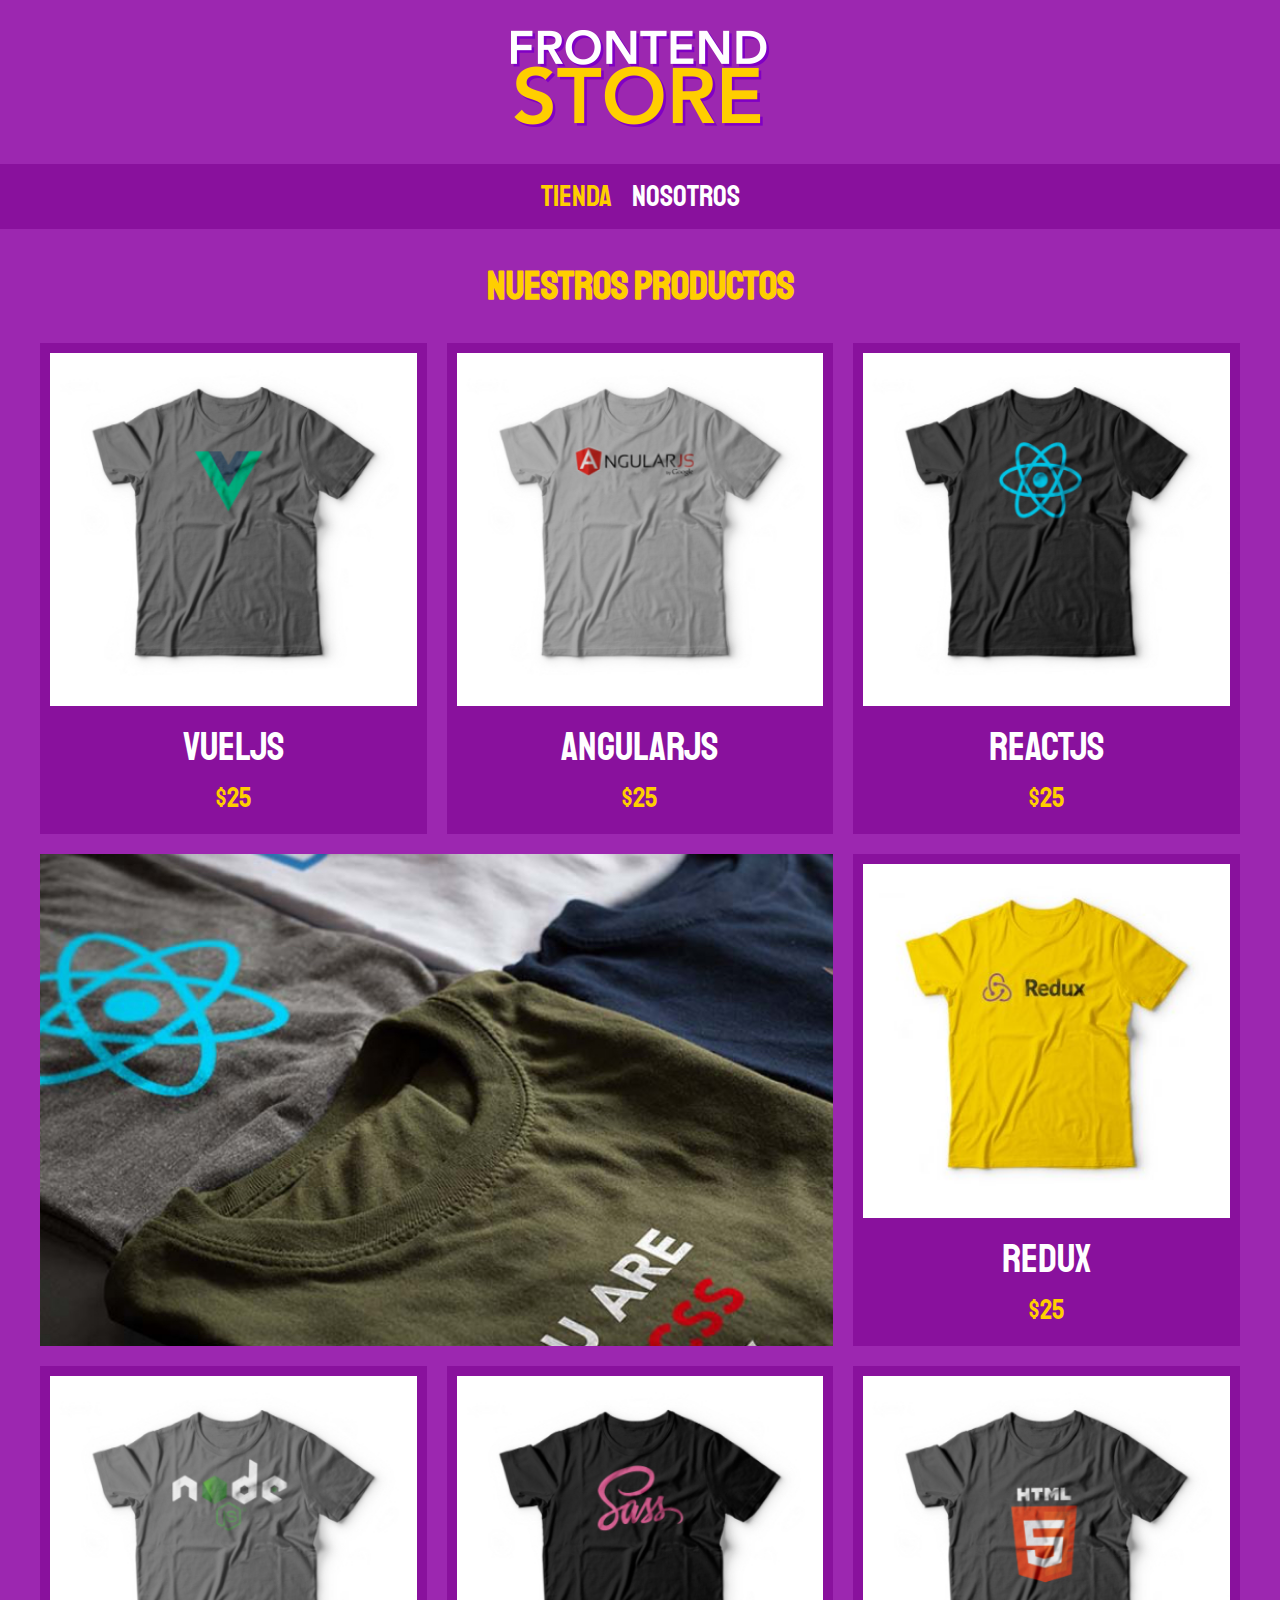
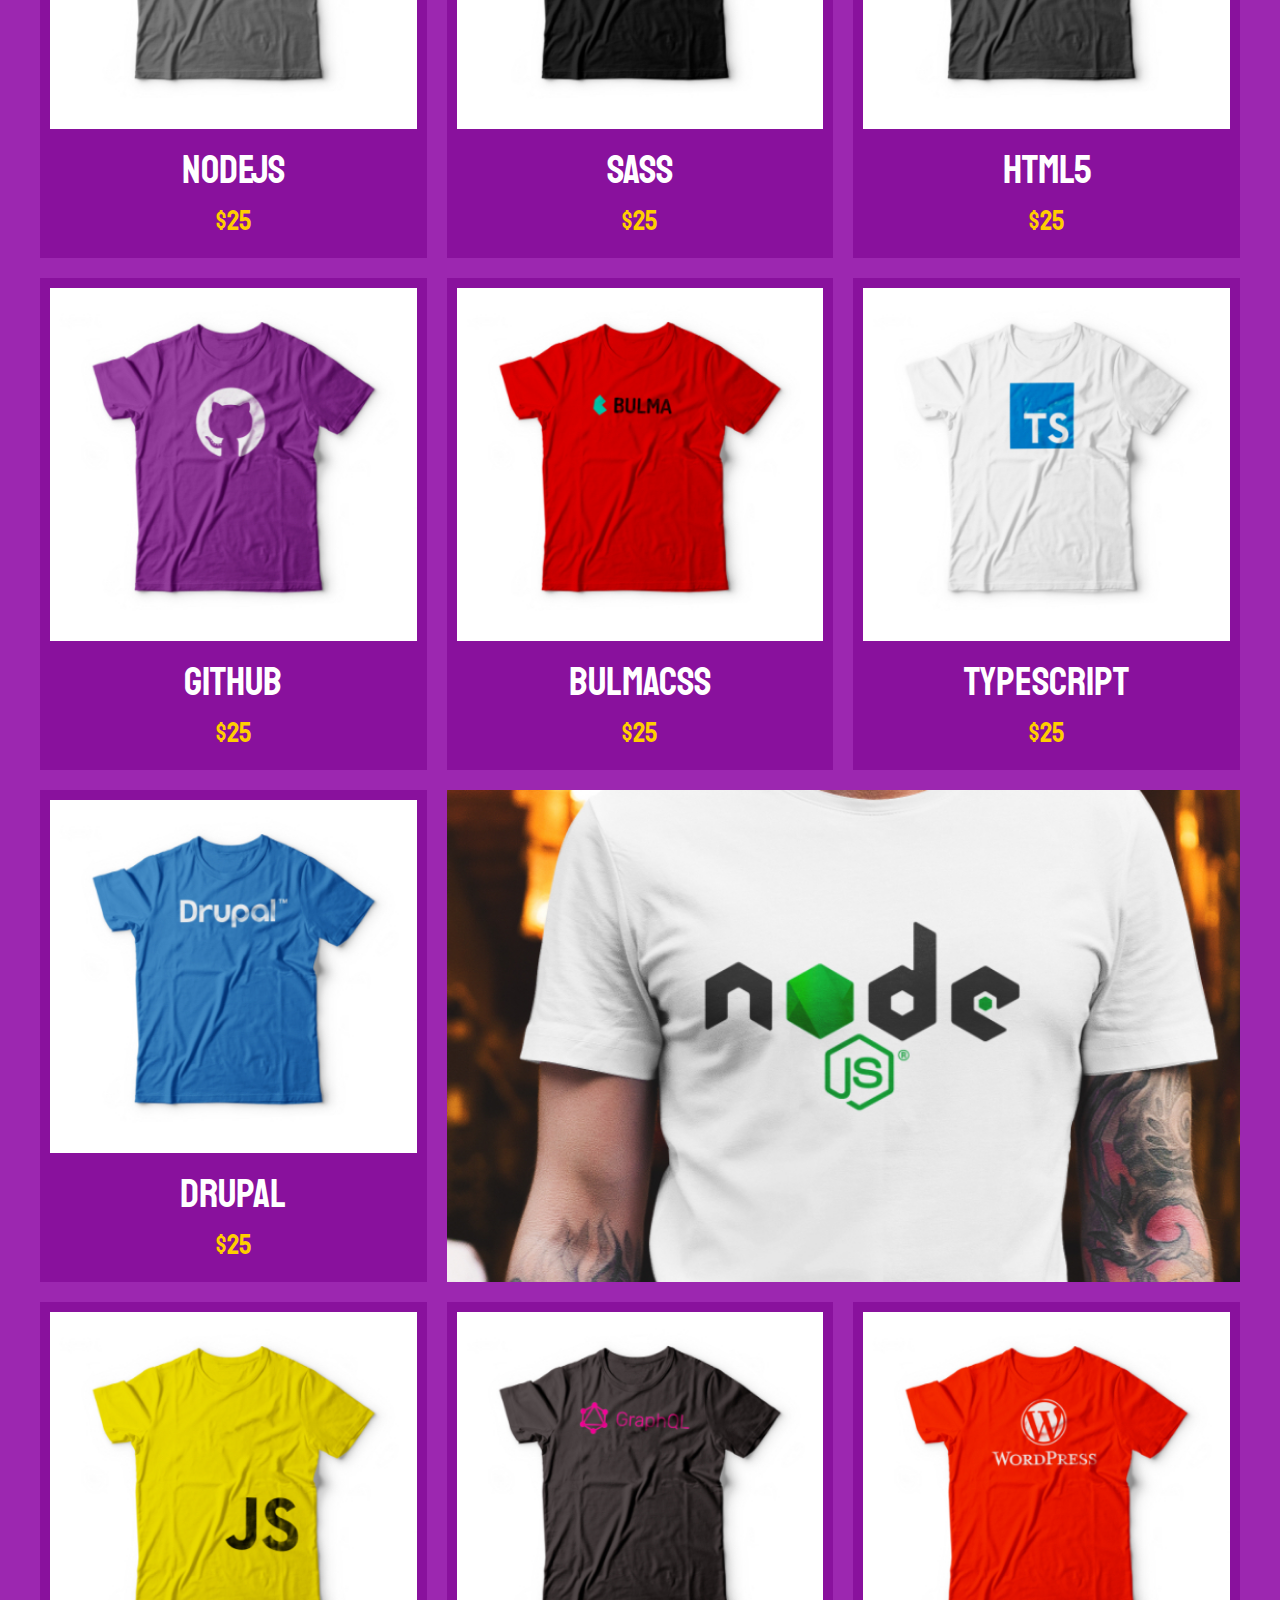
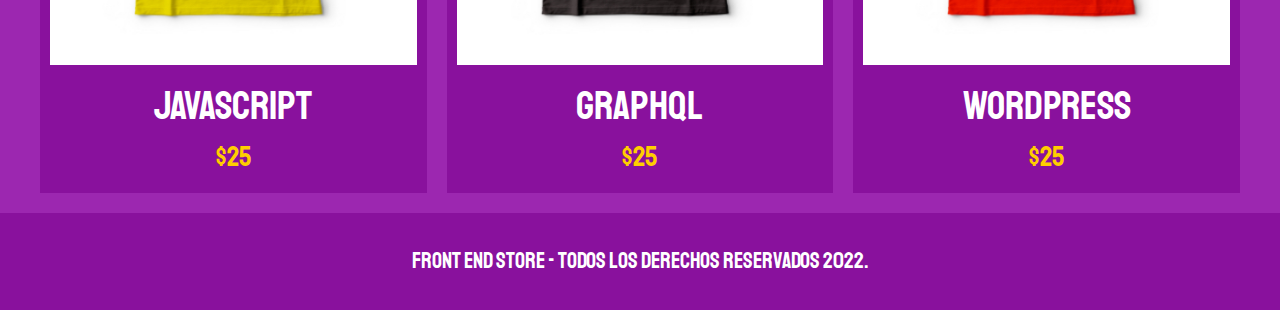
<file: FrontEndStore_inicio/index.html>
<!DOCTYPE html>
<html lang="en">
<head>
    <meta charset="UTF-8">
    <meta http-equiv="X-UA-Compatible" content="IE=edge">
    <meta name="viewport" content="width=device-width, initial-scale=1.0">
    <title>FrontEnd Store</title>
    <link rel="stylesheet" href="css/normalize.css">
    <link href="https://fonts.googleapis.com/css2?family=Krub:wght@400;700&family=Raleway&family=Staatliches&display=swap" rel="stylesheet">
    <link rel="stylesheet" href="css/style.css">
</head>
<body>
    <header class="header">
        <a href="index.html">
            <img class="header__logo" src="img/logo.png" alt="Logotipo">
        </a>
    </header>

    <nav class = "navegacion">
        <a class= "navegacion__enlace navegacion__enlace--activo" href="index.html">Tienda</a>
        <a class= "navegacion__enlace" href="nosotros.html">Nosotros</a>
    </nav>

    <main class="contenedor">
        <h1>Nuestros Productos</h1>
        <div class="grid">
            <div class="producto">
                <a href="producto.html">
                    <img class= "producto__imagen" src="img/1.jpg" alt="imagen camisa">
                    <div class="producto__informacion">
                        <p class = "producto__nombre">VuelJS</p>
                        <p class = "producto__precio">$25</p>
                    </div>
                </a>
            </div> <!--producto-->
            <div class="producto">
                <a href="producto.html">
                    <img class= "producto__imagen" src="img/2.jpg" alt="imagen camisa">
                    <div class="producto__informacion">
                        <p class = "producto__nombre">AngularJS</p>
                        <p class = "producto__precio">$25</p>
                    </div>
                </a>
            </div> <!--producto-->
            <div class="producto">
                <a href="producto.html">
                    <img class= "producto__imagen" src="img/3.jpg" alt="imagen camisa">
                    <div class="producto__informacion">
                        <p class = "producto__nombre">ReactJS</p>
                        <p class = "producto__precio">$25</p>
                    </div>
                </a>
            </div> <!--producto-->
            <div class="producto">
                <a href="producto.html">
                    <img class= "producto__imagen" src="img/4.jpg" alt="imagen camisa">
                    <div class="producto__informacion">
                        <p class = "producto__nombre">Redux</p>
                        <p class = "producto__precio">$25</p>
                    </div>
                </a>
            </div> <!--producto-->
            <div class="producto">
                <a href="producto.html">
                    <img class= "producto__imagen" src="img/5.jpg" alt="imagen camisa">
                    <div class="producto__informacion">
                        <p class = "producto__nombre">NodeJS</p>
                        <p class = "producto__precio">$25</p>
                    </div>
                </a>
            </div> <!--producto-->
            <div class="producto">
                <a href="producto.html">
                    <img class= "producto__imagen" src="img/6.jpg" alt="imagen camisa">
                    <div class="producto__informacion">
                        <p class = "producto__nombre">SASS</p>
                        <p class = "producto__precio">$25</p>
                    </div>
                </a>
            </div> <!--producto-->
            <div class="producto">
                <a href="producto.html">
                    <img class= "producto__imagen" src="img/7.jpg" alt="imagen camisa">
                    <div class="producto__informacion">
                        <p class = "producto__nombre">HTML5</p>
                        <p class = "producto__precio">$25</p>
                    </div>
                </a>
            </div> <!--producto-->
            <div class="producto">
                <a href="producto.html">
                    <img class= "producto__imagen" src="img/8.jpg" alt="imagen camisa">
                    <div class="producto__informacion">
                        <p class = "producto__nombre">Github</p>
                        <p class = "producto__precio">$25</p>
                    </div>
                </a>
            </div> <!--producto-->
            <div class="producto">
                <a href="producto.html">
                    <img class= "producto__imagen" src="img/9.jpg" alt="imagen camisa">
                    <div class="producto__informacion">
                        <p class = "producto__nombre">BulmaCSS</p>
                        <p class = "producto__precio">$25</p>
                    </div>
                </a>
            </div> <!--producto-->
            <div class="producto">
                <a href="producto.html">
                    <img class= "producto__imagen" src="img/10.jpg" alt="imagen camisa">
                    <div class="producto__informacion">
                        <p class = "producto__nombre">TypeScript</p>
                        <p class = "producto__precio">$25</p>
                    </div>
                </a>
            </div> <!--producto-->
            <div class="producto">
                <a href="producto.html">
                    <img class= "producto__imagen" src="img/11.jpg" alt="imagen camisa">
                    <div class="producto__informacion">
                        <p class = "producto__nombre">Drupal</p>
                        <p class = "producto__precio">$25</p>
                    </div>
                </a>
            </div> <!--producto-->
            <div class="producto">
                <a href="producto.html">
                    <img class= "producto__imagen" src="img/12.jpg" alt="imagen camisa">
                    <div class="producto__informacion">
                        <p class = "producto__nombre">JavaScript</p>
                        <p class = "producto__precio">$25</p>
                    </div>
                </a>
            </div> <!--producto-->
            <div class="producto">
                <a href="producto.html">
                    <img class= "producto__imagen" src="img/13.jpg" alt="imagen camisa">
                    <div class="producto__informacion">
                        <p class = "producto__nombre">GraphQL</p>
                        <p class = "producto__precio">$25</p>
                    </div>
                </a>
            </div> <!--producto-->
            <div class="producto">
                <a href="producto.html">
                    <img class= "producto__imagen" src="img/14.jpg" alt="imagen camisa">
                    <div class="producto__informacion">
                        <p class = "producto__nombre">WordPress</p>
                        <p class = "producto__precio">$25</p>
                    </div>
                </a>
            </div> <!--producto-->

            <div class ="grafico grafico--camisas"></div>
            <div class ="grafico grafico--node"></div>
        </div>
    </main>

    <footer class="footer">
        <p class="footer__texto">Front End Store - Todos los derechos Reservados 2022.</p>
    </footer>
    
</body>
</html>
</file>
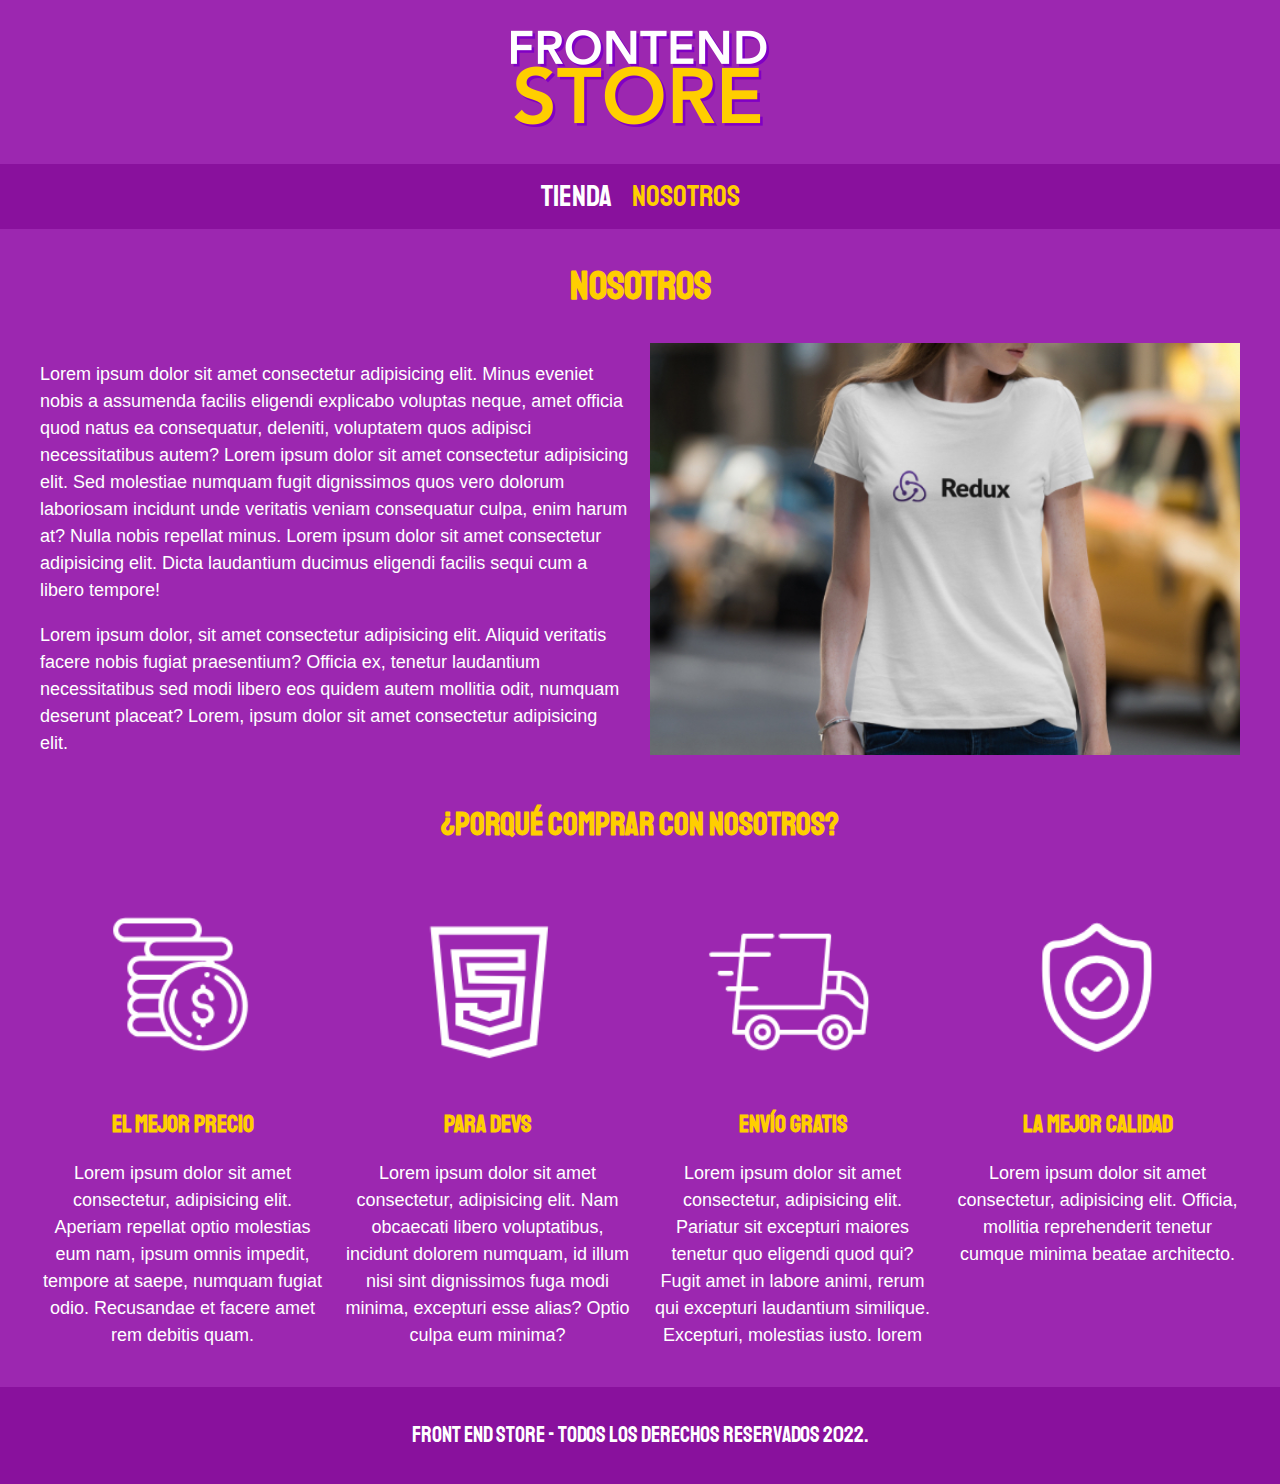
<file: FrontEndStore_inicio/nosotros.html>
<!DOCTYPE html>
<html lang="en">
<head>
    <meta charset="UTF-8">
    <meta http-equiv="X-UA-Compatible" content="IE=edge">
    <meta name="viewport" content="width=device-width, initial-scale=1.0">
    <title>FrontEnd Store</title>
    <link rel="stylesheet" href="css/normalize.css">
    <link href="https://fonts.googleapis.com/css2?family=Krub:wght@400;700&family=Raleway&family=Staatliches&display=swap" rel="stylesheet">
    <link rel="stylesheet" href="css/style.css">
</head>
<body>
    <header class="header">
        <a href="index.html">
            <img class="header__logo" src="img/logo.png" alt="Logotipo">
        </a>
    </header>
    <nav class = "navegacion">
        <a class= "navegacion__enlace" href="index.html">Tienda</a>
        <a class= "navegacion__enlace navegacion__enlace--activo" href="nosotros.html">Nosotros</a>
    </nav>
    <main class="contenedor">
        <h1>Nosotros</h1>
        <div class="nosotros">
            <div class = "nosotros__contenido">
                <p>Lorem ipsum dolor sit amet consectetur adipisicing elit. Minus eveniet nobis a assumenda facilis eligendi explicabo voluptas neque, amet officia quod natus ea consequatur, deleniti, voluptatem quos adipisci necessitatibus autem? Lorem ipsum dolor sit amet consectetur adipisicing elit. Sed molestiae numquam fugit dignissimos quos vero dolorum laboriosam incidunt unde veritatis veniam consequatur culpa, enim harum at? Nulla nobis repellat minus. Lorem ipsum dolor sit amet consectetur adipisicing elit. Dicta laudantium ducimus eligendi facilis sequi cum a libero tempore!</p>
                <p>Lorem ipsum dolor, sit amet consectetur adipisicing elit. Aliquid veritatis facere nobis fugiat praesentium? Officia ex, tenetur laudantium necessitatibus sed modi libero eos quidem autem mollitia odit, numquam deserunt placeat? Lorem, ipsum dolor sit amet consectetur adipisicing elit.</p>
            </div>
            <img class="nosotros__imagen" src="img/nosotros.jpg" alt="imagen nosotros">
        </div>
    </main>
    <section class="contenedor comprar">
        <h2 class="comprar__titulo">¿Porqué comprar con nosotros?</h2>
        <div class="bloques">
            <div class="bloque">
                <img class="bloque__imagen" src="img/icono_1.png" alt="porque comprar">
                <h3 class="bloque__titulo">El mejor precio</h3>
                <p>Lorem ipsum dolor sit amet consectetur, adipisicing elit. Aperiam repellat optio molestias eum nam, ipsum omnis impedit, tempore at saepe, numquam fugiat odio. Recusandae et facere amet rem debitis quam.</p>
            </div><!--bloque-->
            <div class="bloque">
                <img class="bloque__imagen" src="img/icono_2.png" alt="porque comprar">
                <h3 class="bloque__titulo">Para devs</h3>
                <p>Lorem ipsum dolor sit amet consectetur, adipisicing elit. Nam obcaecati libero voluptatibus, incidunt dolorem numquam, id illum nisi sint dignissimos fuga modi minima, excepturi esse alias? Optio culpa eum minima?</p>
            </div><!--bloque-->
            <div class="bloque">
                <img class="bloque__imagen" src="img/icono_3.png" alt="porque comprar">
                <h3 class="bloque__titulo">Envío Gratis</h3>
                <p>Lorem ipsum dolor sit amet consectetur, adipisicing elit. Pariatur sit excepturi maiores tenetur quo eligendi quod qui? Fugit amet in labore animi, rerum qui excepturi laudantium similique. Excepturi, molestias iusto. lorem</p>
            </div><!--bloque-->
            <div class="bloque">
                <img class="bloque__imagen" src="img/icono_4.png" alt="porque comprar">
                <h3 class="bloque__titulo">La Mejor Calidad</h3>
                <p>Lorem ipsum dolor sit amet consectetur, adipisicing elit. Officia, mollitia reprehenderit tenetur cumque minima beatae architecto.</p>
            </div><!--bloque-->
        </div><!--bloques-->
    </section>

    <footer class="footer">
        <p class="footer__texto">Front End Store - Todos los derechos Reservados 2022.</p>
    </footer>
    
</body>
</html>
</file>
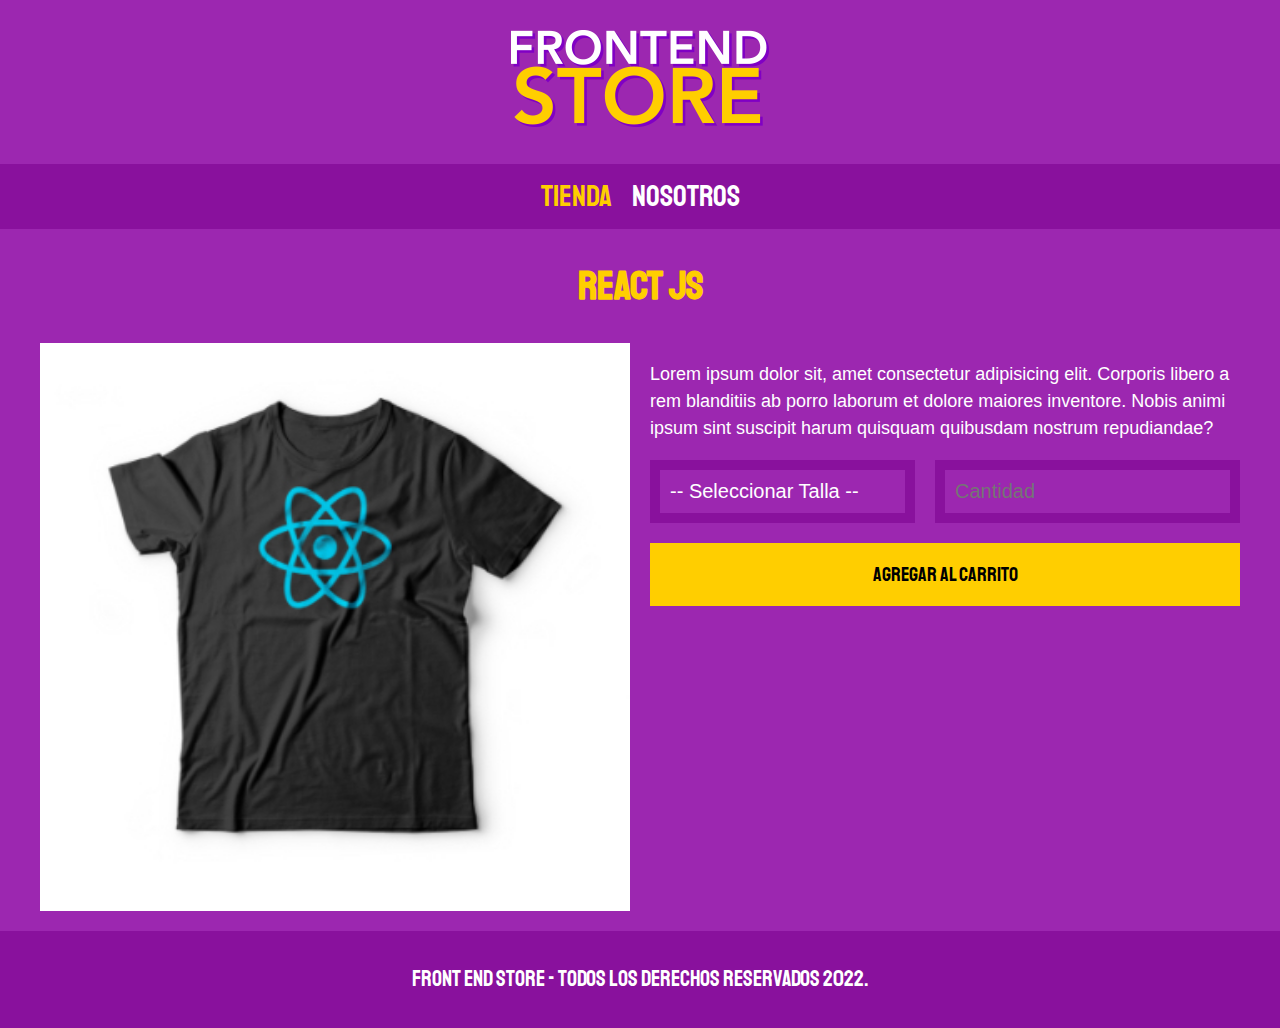
<file: FrontEndStore_inicio/producto.html>
<!DOCTYPE html>
<html lang="en">
<head>
    <meta charset="UTF-8">
    <meta http-equiv="X-UA-Compatible" content="IE=edge">
    <meta name="viewport" content="width=device-width, initial-scale=1.0">
    <title>FrontEnd Store</title>
    <link rel="stylesheet" href="css/normalize.css">
    <link href="https://fonts.googleapis.com/css2?family=Krub:wght@400;700&family=Raleway&family=Staatliches&display=swap" rel="stylesheet">
    <link rel="stylesheet" href="css/style.css">
</head>
<body>

    <header class="header">
        <a href="index.html">
            <img class="header__logo" src="img/logo.png" alt="Logotipo">

        </a>
    </header>

    <nav class = "navegacion">
        <a class= "navegacion__enlace navegacion__enlace--activo" href="index.html">Tienda</a>
        <a class= "navegacion__enlace" href="nosotros.html">Nosotros</a>
    </nav>

    <main class="contenedor">
        <h1>React JS</h1>

        <div class="camisa">
            <img class="camisa__imagen"src="img/3.jpg" alt="Imagen del Producto">

            <div class="camisa__contenido">
                <p>Lorem ipsum dolor sit, amet consectetur adipisicing elit. Corporis libero a rem blanditiis ab porro laborum et dolore maiores inventore. Nobis animi ipsum sint suscipit harum quisquam quibusdam nostrum repudiandae?</p>

                <form class="formulario">
                    <select class="formulario__campo">
                        <option disabled selected>-- Seleccionar Talla --</option>
                        <option>Chica</option>
                        <option>Mediana</option>
                        <option>Grande</option>
                    </select>
                    <input class="formulario__campo" type="number" placeholder="Cantidad" min="1"> <!-- Tiene distintos atributos-->
                    <input class="formulario__submit" type="submit" value="Agregar al carrito">
                </form>
            </div>
        </div>
    </main>

    <footer class="footer">
        <p class="footer__texto">Front End Store - Todos los derechos Reservados 2022.</p>
    </footer>
    
</body>
</html>
</file>
<file: FrontEndStore_inicio/css/style.css>
:root{
    --primario: #9C27B0;
    --primarioOscuro: #89119D;
    --secundario: #FFCE00;
    --secundarioOscuro: rgb(233,287,2);
    --blanco: #FFF;
    --negro: #000;

    --fuentePrincipal: 'Staatliches', cursive;

}

html {
    box-sizing: border-box;
    font-size: 62.5%;
}

*, *:before, *:after {
    box-sizing: inherit;
}

/* Globales */

body{
    background-color: var(--primario);
    font-size: 1.6rem;
    line-height: 1.5;
}

p{
    font-size: 1.8rem;
    font-family: Arial, Helvetica, sans-serif;
    color: var(--blanco);
}

a{
    text-decoration: none;
}

img{
    width: 100%;
}

.contenedor {
    max-width: 120rem;
    margin: 0 auto;
}

h1,h2,h3 {
    text-align: center;
    color: var(--secundario);
    font-family: var(--fuentePrincipal);
}

h1{
    font-size: 4rem;
}

h2{
    font-size: 3.2rem;
}

h3{
    font-size: 2.4rem;
}

/* Header*/

.header{
    display: flex;
    justify-content: center;
}

.header__logo{
    margin: 3rem 0;
}

/* Footer */
.footer{
    background-color: var(--primarioOscuro);
    padding: 1rem 0;
    margin-top: 2rem;
}

.footer__texto{
    font-family: var(--fuentePrincipal);
    text-align: center;
    font-size: 2.2rem;
}


/* Navegacion */

.navegacion{
    background-color: var(--primarioOscuro);
    padding: 1rem 0;
    display: flex;
    justify-content: center;
    gap: 2rem; /*Separación*/
}

.navegacion__enlace{
    font-family: var(--fuentePrincipal);
    color: var(--blanco);
    font-size: 3rem;
}

.navegacion__enlace--activo,
.navegacion__enlace:hover {
    color: var(--secundario);
}

/** Grid **/

.grid{
    display: grid;
    grid-template-columns: repeat(2, 1fr);
    gap:2rem;
}

@media (min-width: 768px){
    .grid{
        grid-template-columns: repeat(3, 1fr);
    }
}

/** Productos **/

.producto{
    background-color: var(--primarioOscuro);
    padding:1rem;
}

.producto__nombre{
    font-size: 4rem;
}

.producto__precio{
    font-size: 2.8rem;
    color:var(--secundario);
}

.producto__precio,
.producto__nombre{
    font-family:var(--fuentePrincipal);
    margin:1rem 0;
    text-align: center;
    line-height: 1.2;
}

/** Graficos **/

.grafico{
    min-height: 30rem;
    background-repeat: no-repeat;
    background-size: cover; /** Tomar todo el espacio **/
    grid-column:1 / 3; /* Haciendo espacio para poner imagenes entre las columnas */
}

.grafico--camisas{
    grid-row: 2 / 3;
    background-image: url(../img/grafico1.jpg);
}

.grafico--node{
    background-image: url(../img/grafico2.jpg);
    grid-row: 8 / 9;
}

@media (min-width: 768px){
    .grafico--node{
        grid-row: 5 / 6;
        grid-column: 2 / 4;
    }
}

/** Nosotros **/
.nosotros{
    display: grid;
    grid-template-rows: repeat(2, auto);
}

@media (min-width: 768px){
    .nosotros{
        grid-template-columns: repeat(2, 1fr);
        column-gap: 2rem;
    }
}

.nosotros__imagen{
    grid-row: 1 / 2;
}

@media (min-width: 768px){
    .nosotros__imagen{
        grid-column: 2 / 3;

    }
}

/** Bloques **/

.bloques{
    display: grid;
    grid-template-columns:repeat(2, 1fr);
    gap: 2rem;
}

@media (min-width: 768px){
    .bloques{
        grid-template-columns:repeat(4, 1fr);
    }
}

.bloque{
    text-align: center;
}

.bloque__titulo{
    margin: 0;
}

/** Pagina del Producto **/

@media (min-width: 768px){
    .camisa{
        display: grid;
        grid-template-columns: repeat(2, 1fr);
        column-gap: 2rem;
    }
}

.formulario{
    display: grid;
    grid-template-columns: repeat(2, 1fr);
    gap: 2rem;
}

.formulario__campo{
    border: 1rem solid var(--primarioOscuro);
    background-color: transparent;
    color: var(--blanco);
    font-size: 2rem;
    font-family: Arial, Helvetica, sans-serif;
    padding: 1rem;
    appearance: none;
}

.formulario__submit{
    background-color: var(--secundario);
    border: none;
    font-size: 2rem;
    font-family: var(--fuentePrincipal);
    padding: 2rem;
    transition: background-color .3s ease;
    grid-column: 1 / 3;
}

.formulario__submit:hover{
    cursor: pointer;
    background-color: var(--secundarioOscuro);
}
</file>
